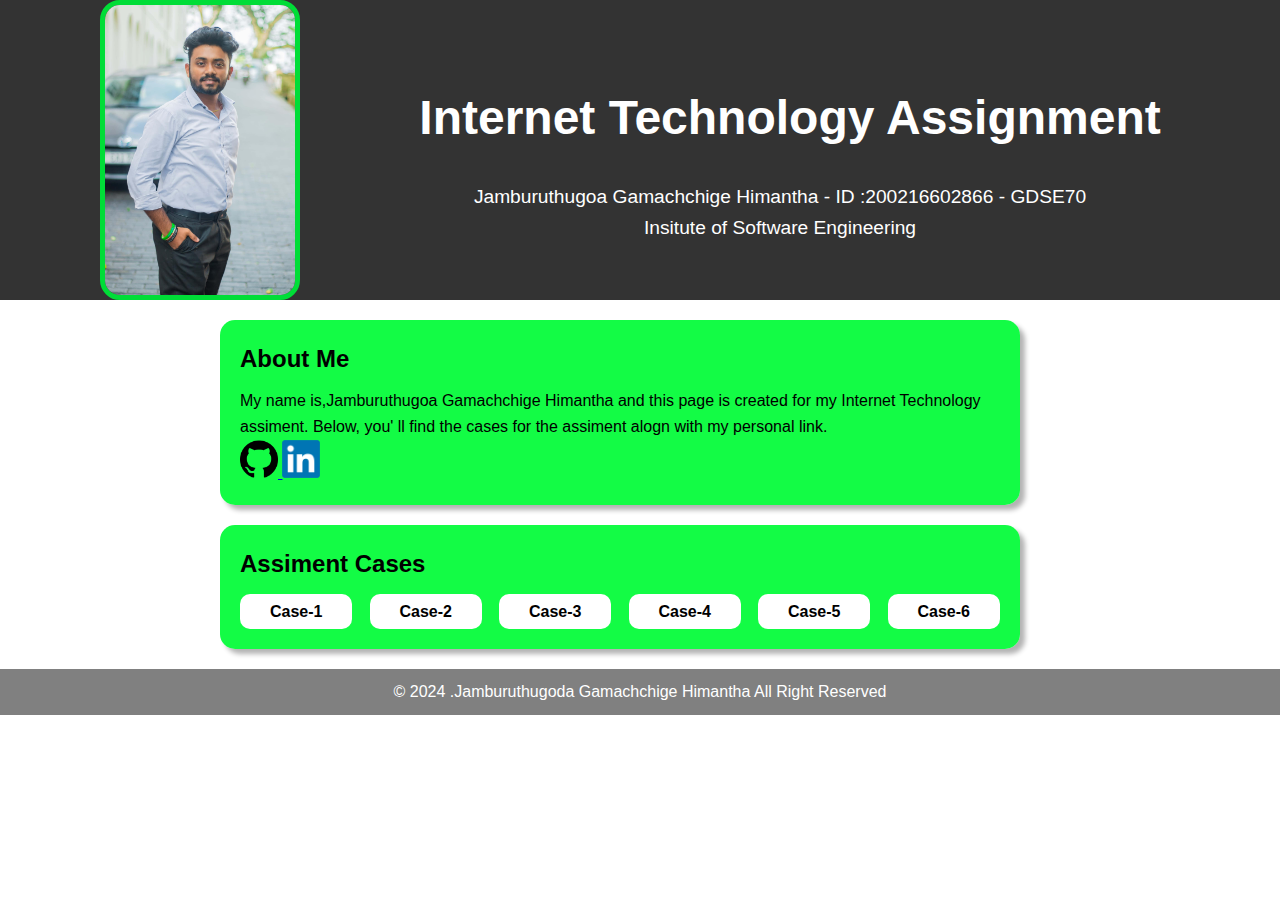
<file: index.html>
<!DOCTYPE html>
<html lang="en">
<head>
    <meta charset="UTF-8">
    <meta name="viewport" content="width=device-width, initial-scale=1.0">
    <title>IT assignment-GDSE70</title>
    <link rel="stylesheet" href="/Css/index.css">

</head>
<body>
    <header>
        <div class="logo">

          <img src="/Assests/Images/home.jpg" alt="myLogo"></img>

          <div class="header-text">
             <h1>Internet Technology Assignment </h1>
             <p>Jamburuthugoa Gamachchige Himantha - ID :200216602866 - GDSE70  <br>
                Insitute of Software Engineering
             </p>
                
          </div>

        
        </div>
    </header>

   <section class="about">

    <h2>About Me</h2>
    <p>My name is,Jamburuthugoa Gamachchige Himantha and this page is created for my Internet Technology assiment. Below, you' ll find the cases for the assiment alogn with my personal link. </p>
        <a href="https://github.com/Himanthajaga">
            <img src="/Assests/Images/github.png" alt="github icon">

        </a>
       
        <a href="https://www.linkedin.com/in/himantha-gamachchige-35792b28b/">
            <img src="Assests/Images/linked.png" alt="linkdin icon">
        </a>
         
    
    </section>
   
<section class="assignment">
    <h2>Assiment Cases</h2>
    <nav>
        <ol>
            <li><a href="/Pages/Case1.html " target="_blank">Case-1</a></li>
            <li><a href="/Pages/Case2.html" target="_blank">Case-2</a></li>
            <li><a href="/Pages/Case3.html" target="_blank">Case-3</a></li>
            <li><a href="/Pages/Case4.html" target="_blank">Case-4</a></li>
            <li><a href=" /Pages/Case5.html" target="_blank">Case-5</a></li>
            <li><a href="/Pages/Case6.html" target="_blank">Case-6</a></li>
        </ol>
    </nav>


</section>


<footer>
    <p>&copy; 2024 .Jamburuthugoda Gamachchige Himantha All Right Reserved</p>
</footer>

    
    
</body>
</html>
</file>
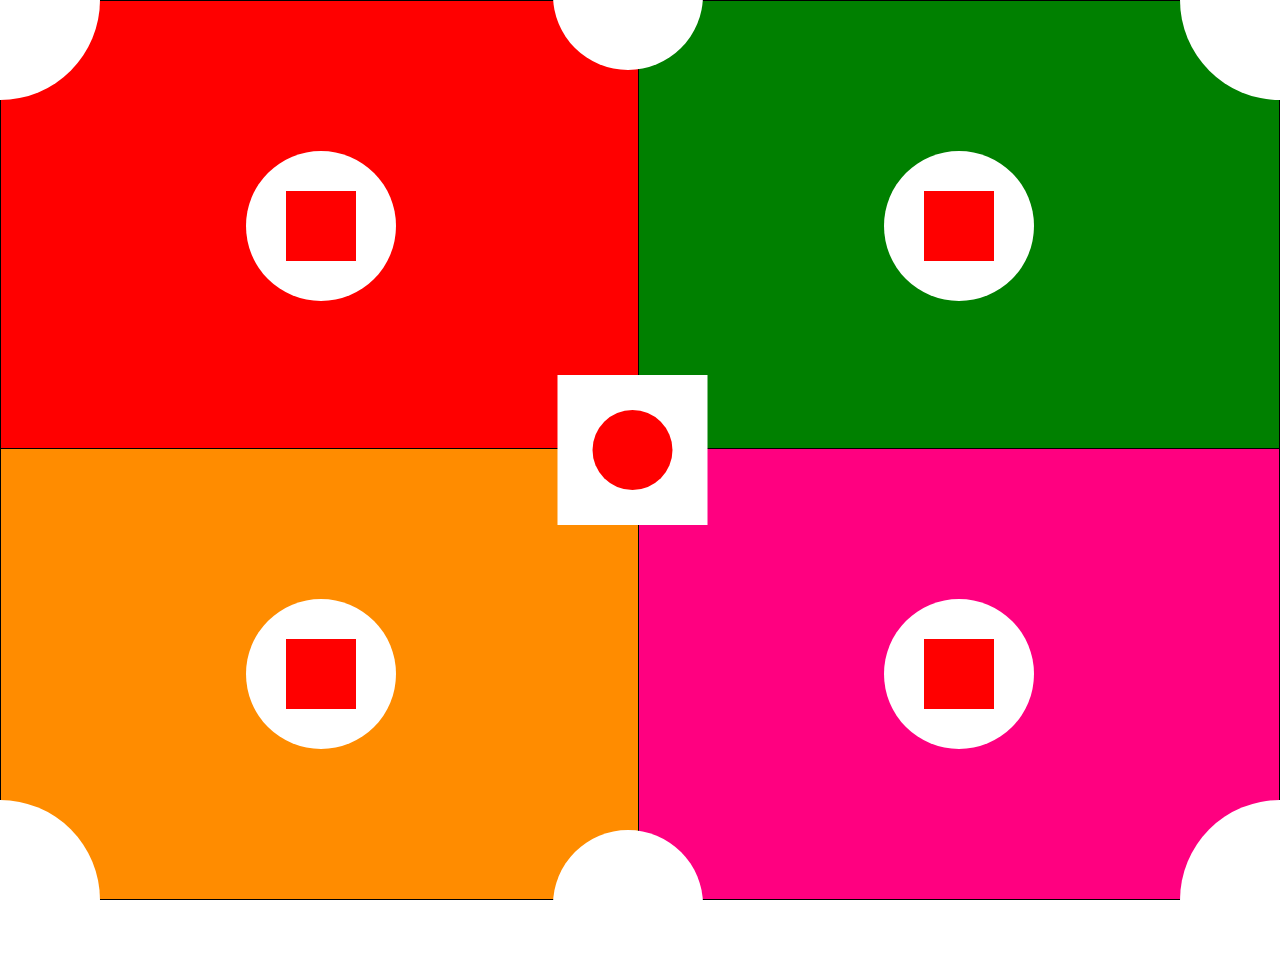
<file: Pages/Case1.html>
<!DOCTYPE html>
<html lang="en">
  <head>
    <meta charset="UTF-8" />
    <meta name="viewport" content="width=device-width, initial-scale=1.0" />
    <title>Case1</title>
    <link rel="stylesheet" href="/Css/Case1.css" />
  </head>
  <body>
 
      <div class="box box1">
        <div class="inside-circle">
          <div class="small-square"></div>
        </div>
      </div>
      <div class="box box2">
        <div class="inside-circle">
          <div class="small-square"></div>
        </div>
      </div>
      <div class="box box3">
        <div class="inside-circle">
          <div class="small-square"></div>
        </div>
      </div>
      <div class="box box4">
        <div class="inside-circle">
          <div class="small-square"></div>
        </div>
      </div>
   
    <div class="circle-top-left"></div>
    <div class="circle-top-right"></div>
    <div class="circle-top-center"></div>

    <div class="circle-bottom-left"></div>
    <div class="circle-bottom-right"></div>
    <div class="circle-bottom-center"></div>

    <div class="middle-square">
      <div class="small-circle"></div>
    </div>
  </body>
</html>
</file>
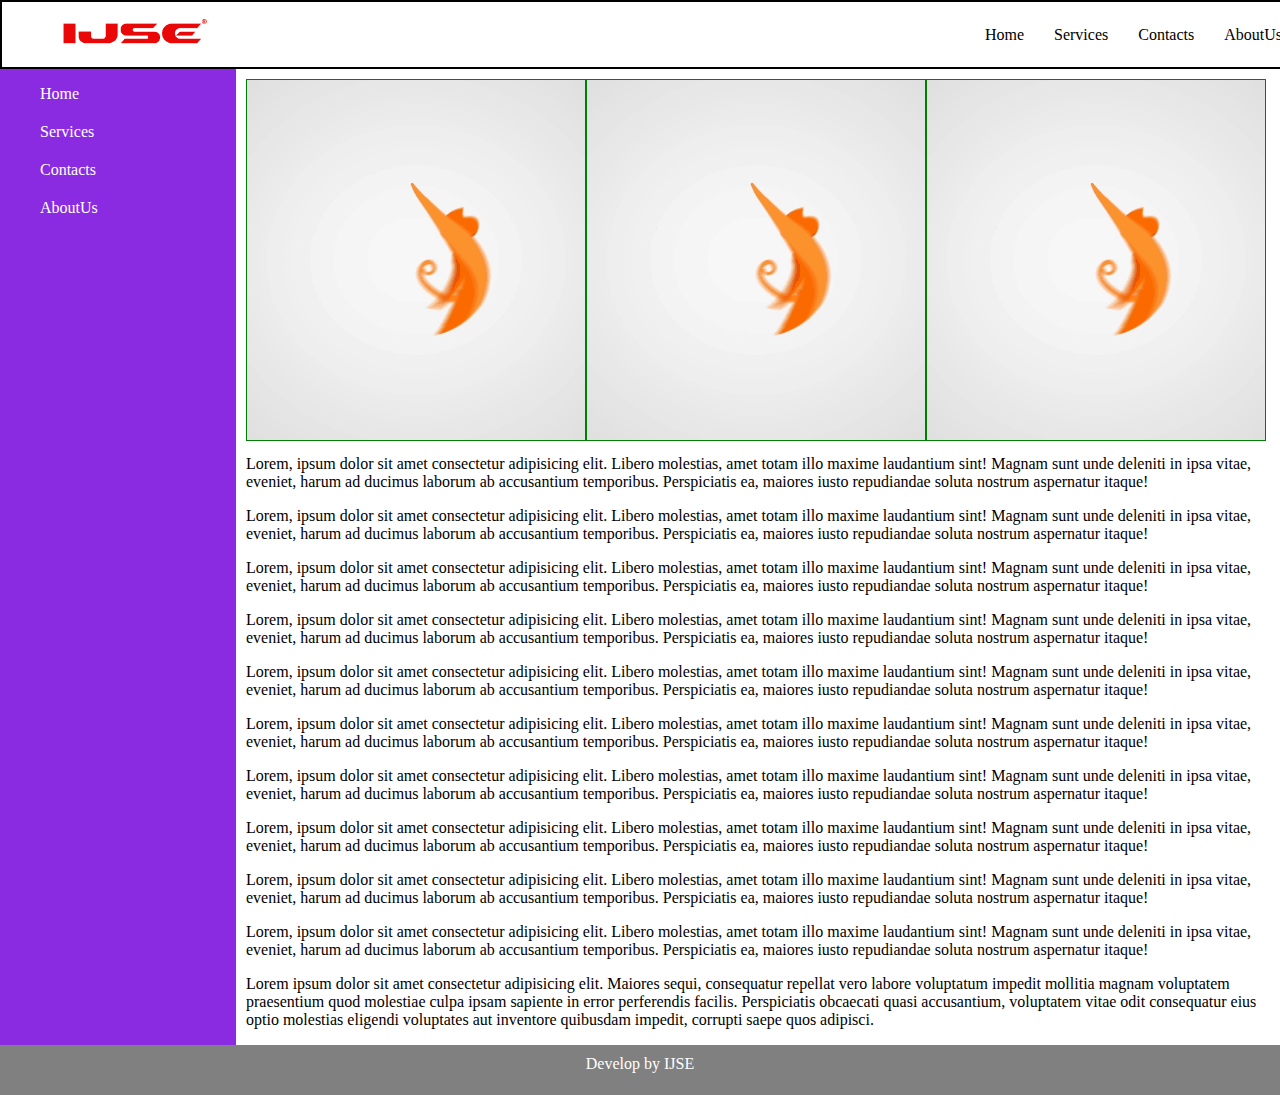
<file: Pages/Case2.html>
<!DOCTYPE html>
<html lang="en">
  <head>
    <meta charset="UTF-8" />
    <meta name="viewport" content="width=device-width, initial-scale=1.0" />
    <title>Case-2</title>

    <link rel="stylesheet" href="/Css/Case2.css" />
  </head>
  <body>
    <div>
      <header>
        <a href="#"><img src="/Assests/Images/ijse2.png" alt="ijse-pix" /></a>

        <nav>
          <ul>
            <li><a href="#Home">Home</a></li>
            <li><a href="#services">Services</a></li>
            <li><a href="#Contacts">Contacts</a></li>
            <li><a href="#AboutUs">AboutUs</a></li>
          </ul>
        </nav>
      </header>
    </div>

    <main>
      <div class="sidebar">
        <nav>
          <ul>
            <li><a href="#home">Home</a></li>
            <li><a href="#services">Services</a></li>
            <li><a href="#contcts">Contacts</a></li>
            <li><a href="#aboutus">AboutUs</a></li>
          </ul>
        </nav>
      </div>

      <div class="content">
        <div class="box">
          <img src="/Assests/Images/monkey.gif" alt="box image" />

          <img src="/Assests/Images/monkey.gif" alt="box-image2" />

          <img src="/Assests/Images/monkey.gif" alt="box-imagee3" />
        </div>

        <p>
          Lorem, ipsum dolor sit amet consectetur adipisicing elit. Libero
          molestias, amet totam illo maxime laudantium sint! Magnam sunt unde
          deleniti in ipsa vitae, eveniet, harum ad ducimus laborum ab
          accusantium temporibus. Perspiciatis ea, maiores iusto repudiandae
          soluta nostrum aspernatur itaque!
        </p>
        <p>
          Lorem, ipsum dolor sit amet consectetur adipisicing elit. Libero
          molestias, amet totam illo maxime laudantium sint! Magnam sunt unde
          deleniti in ipsa vitae, eveniet, harum ad ducimus laborum ab
          accusantium temporibus. Perspiciatis ea, maiores iusto repudiandae
          soluta nostrum aspernatur itaque!
        </p>
        <p>
          Lorem, ipsum dolor sit amet consectetur adipisicing elit. Libero
          molestias, amet totam illo maxime laudantium sint! Magnam sunt unde
          deleniti in ipsa vitae, eveniet, harum ad ducimus laborum ab
          accusantium temporibus. Perspiciatis ea, maiores iusto repudiandae
          soluta nostrum aspernatur itaque!
        </p>
        <p>
          Lorem, ipsum dolor sit amet consectetur adipisicing elit. Libero
          molestias, amet totam illo maxime laudantium sint! Magnam sunt unde
          deleniti in ipsa vitae, eveniet, harum ad ducimus laborum ab
          accusantium temporibus. Perspiciatis ea, maiores iusto repudiandae
          soluta nostrum aspernatur itaque!
        </p>
        <p>
          Lorem, ipsum dolor sit amet consectetur adipisicing elit. Libero
          molestias, amet totam illo maxime laudantium sint! Magnam sunt unde
          deleniti in ipsa vitae, eveniet, harum ad ducimus laborum ab
          accusantium temporibus. Perspiciatis ea, maiores iusto repudiandae
          soluta nostrum aspernatur itaque!
        </p>
        <p>
          Lorem, ipsum dolor sit amet consectetur adipisicing elit. Libero
          molestias, amet totam illo maxime laudantium sint! Magnam sunt unde
          deleniti in ipsa vitae, eveniet, harum ad ducimus laborum ab
          accusantium temporibus. Perspiciatis ea, maiores iusto repudiandae
          soluta nostrum aspernatur itaque!
        </p>

        <p>
          Lorem, ipsum dolor sit amet consectetur adipisicing elit. Libero
          molestias, amet totam illo maxime laudantium sint! Magnam sunt unde
          deleniti in ipsa vitae, eveniet, harum ad ducimus laborum ab
          accusantium temporibus. Perspiciatis ea, maiores iusto repudiandae
          soluta nostrum aspernatur itaque!
        </p>
        <p>
          Lorem, ipsum dolor sit amet consectetur adipisicing elit. Libero
          molestias, amet totam illo maxime laudantium sint! Magnam sunt unde
          deleniti in ipsa vitae, eveniet, harum ad ducimus laborum ab
          accusantium temporibus. Perspiciatis ea, maiores iusto repudiandae
          soluta nostrum aspernatur itaque!
        </p>
        <p>
          Lorem, ipsum dolor sit amet consectetur adipisicing elit. Libero
          molestias, amet totam illo maxime laudantium sint! Magnam sunt unde
          deleniti in ipsa vitae, eveniet, harum ad ducimus laborum ab
          accusantium temporibus. Perspiciatis ea, maiores iusto repudiandae
          soluta nostrum aspernatur itaque!
        </p>
        <p>
          Lorem, ipsum dolor sit amet consectetur adipisicing elit. Libero
          molestias, amet totam illo maxime laudantium sint! Magnam sunt unde
          deleniti in ipsa vitae, eveniet, harum ad ducimus laborum ab
          accusantium temporibus. Perspiciatis ea, maiores iusto repudiandae
          soluta nostrum aspernatur itaque!
        </p>

        <p>
          Lorem ipsum dolor sit amet consectetur adipisicing elit. Maiores
          sequi, consequatur repellat vero labore voluptatum impedit mollitia
          magnam voluptatem praesentium quod molestiae culpa ipsam sapiente in
          error perferendis facilis. Perspiciatis obcaecati quasi accusantium,
          voluptatem vitae odit consequatur eius optio molestias eligendi
          voluptates aut inventore quibusdam impedit, corrupti saepe quos
          adipisci.
        </p>
      </div>
    </main>

    <footer>
      <p>Develop by IJSE</p>
    </footer>
  </body>
</html>
</file>
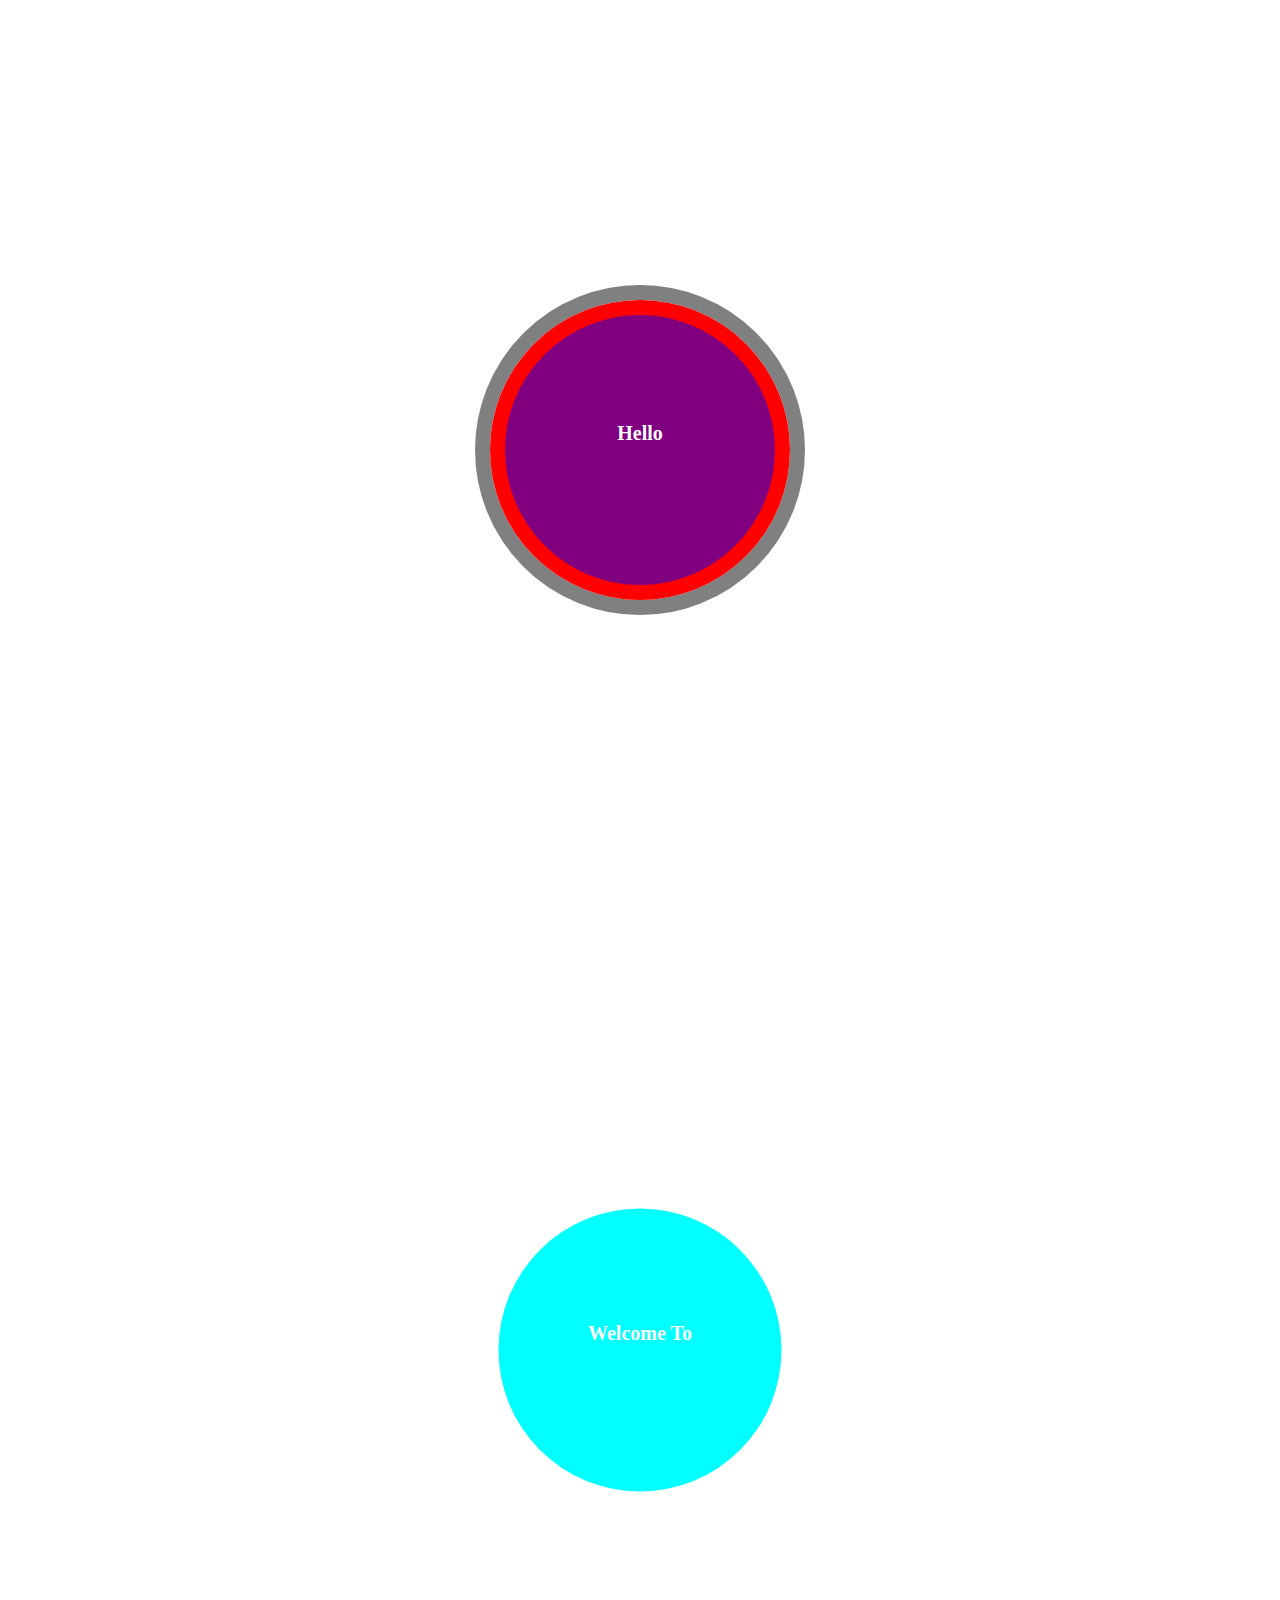
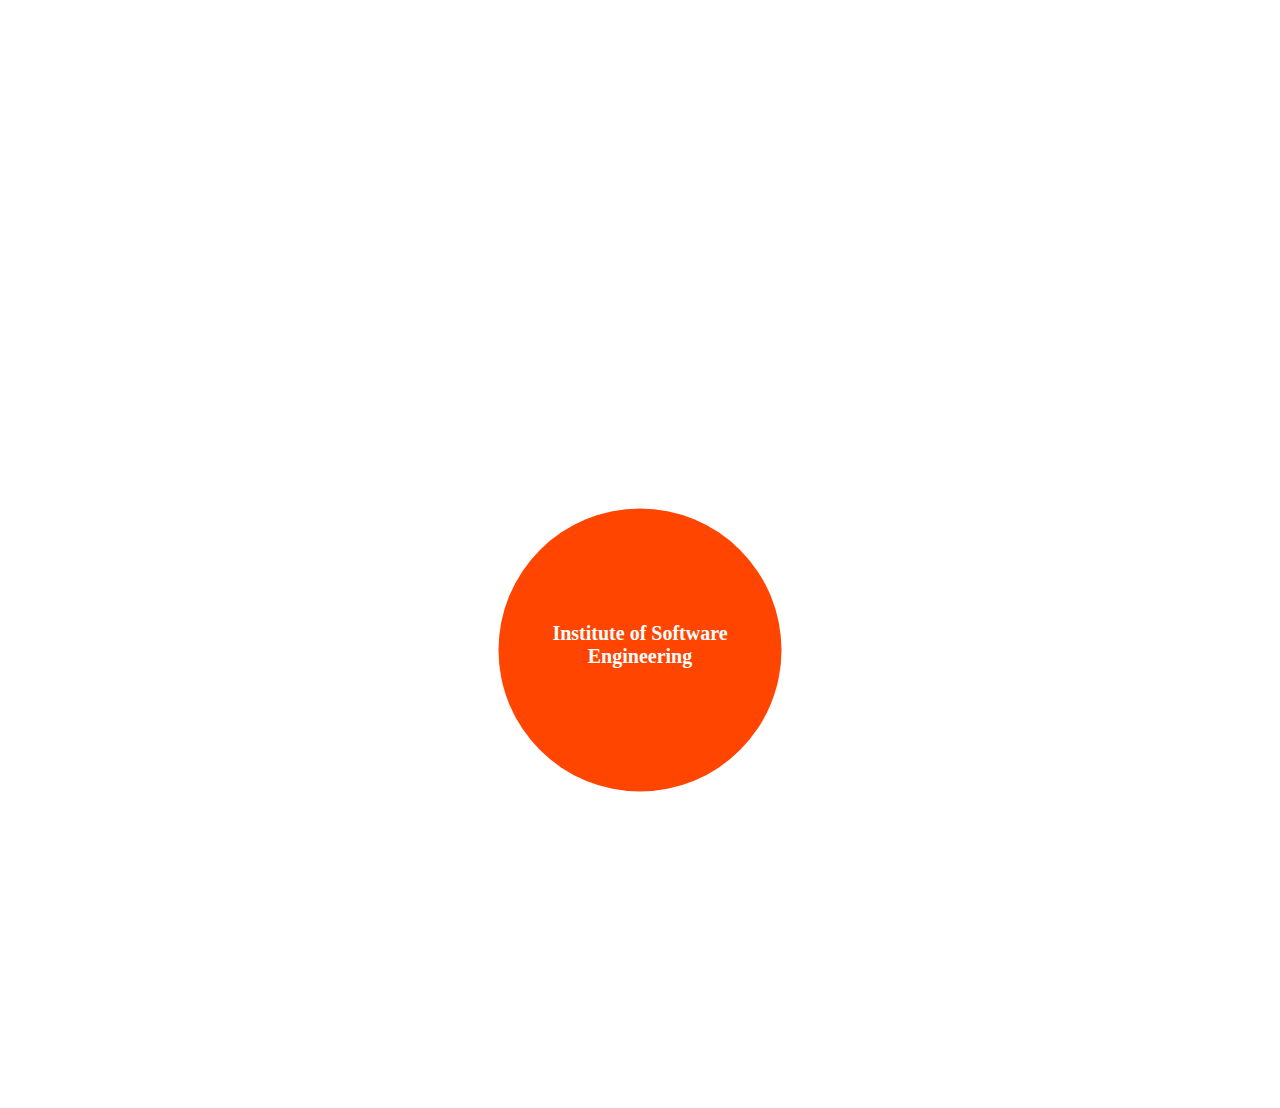
<file: Pages/Case3.html>
<!DOCTYPE html>
<html lang="en">
  <head>
    <meta charset="UTF-8" />
    <meta name="viewport" content="width=device-width, initial-scale=1.0" />
    <title>Case-3</title>
    <link rel="stylesheet" href="/Css/Case3.css" />
  </head>
  <body>
    <div class="circle-container">
      <div class="circle-2 bg-color-purple">
        <div class="circle-text">Hello</div>
      </div>
    </div>

    <div class="circle-container">
      <div class="circle-2 bg-color-aqua">
        <div class="circle-text">Welcome To</div>
      </div>
    </div>

    <div class="circle-container">
      <div class="circle-2 bg-color-orange">
        <div class="circle-text">Institute of Software Engineering</div>
      </div>
    </div>

    <div class="circle">
      <div class="circle-1"></div>
    </div>
  </body>
</html>
</file>
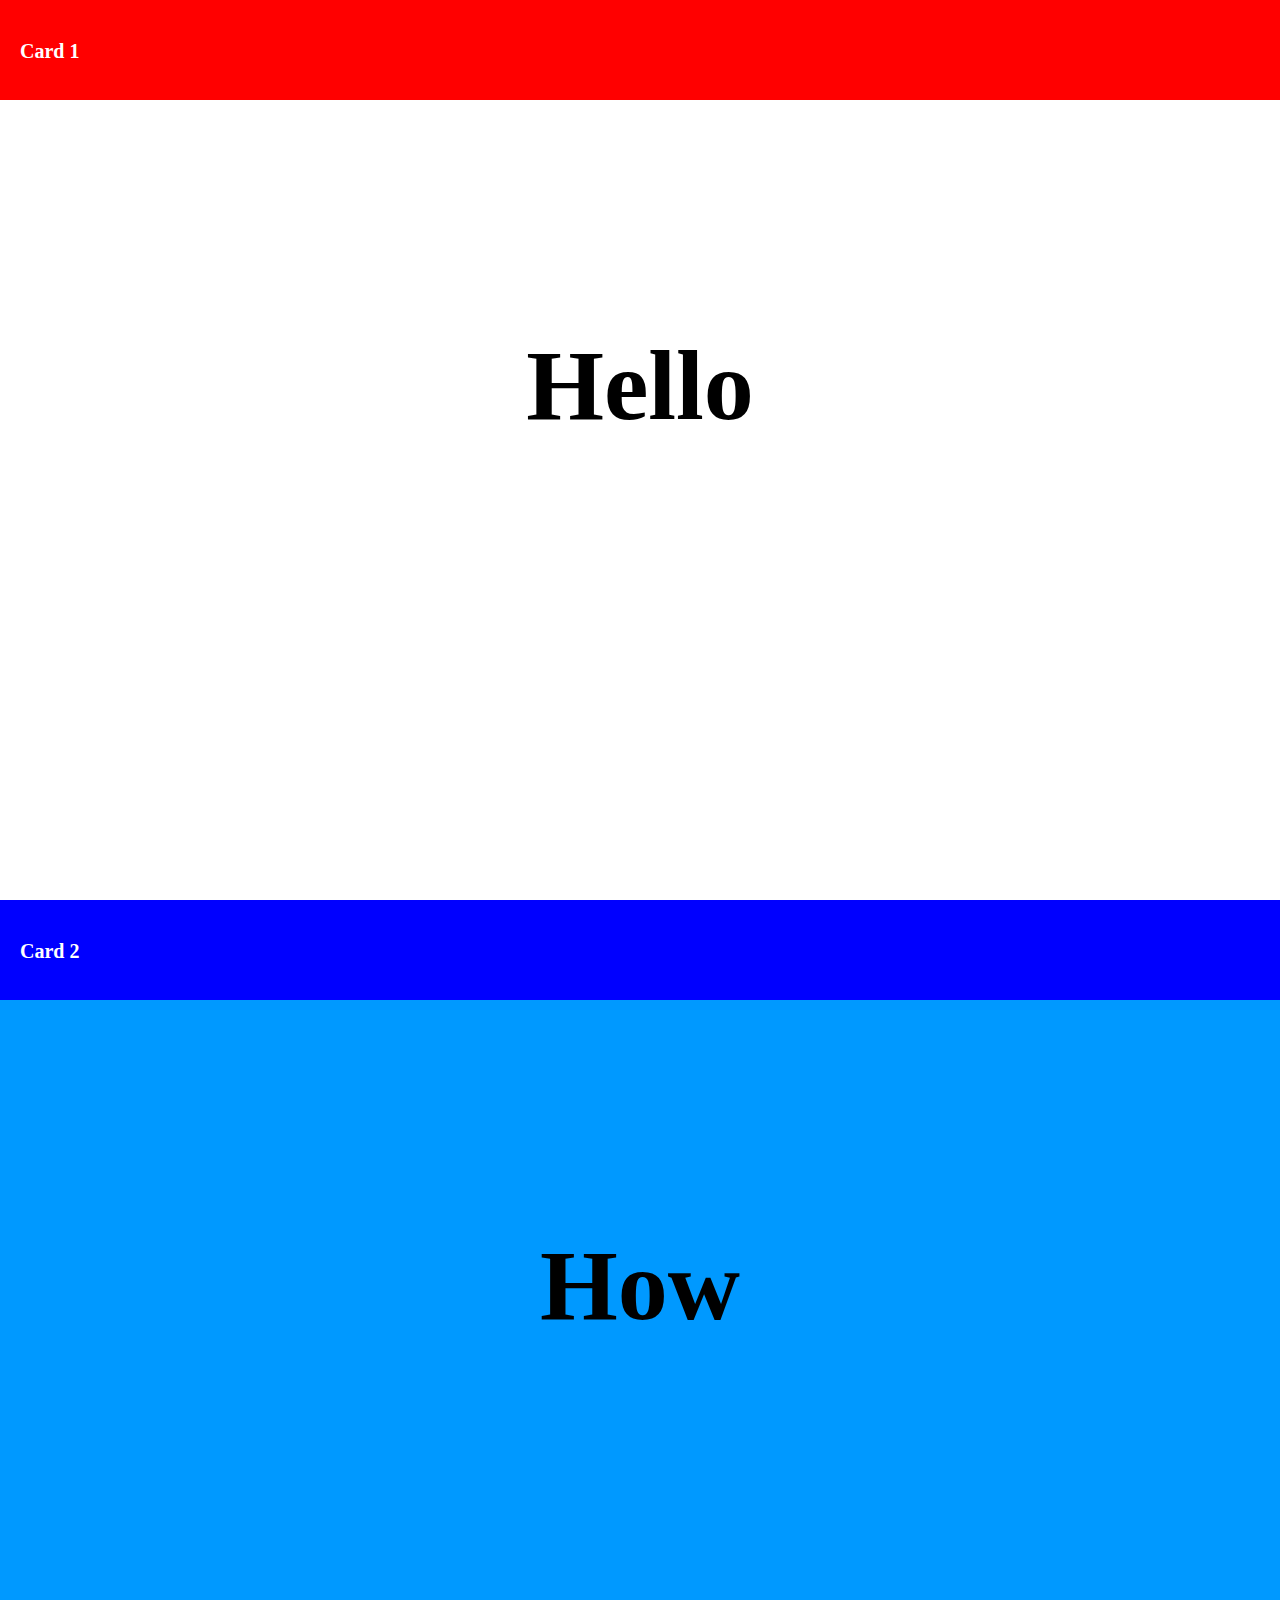
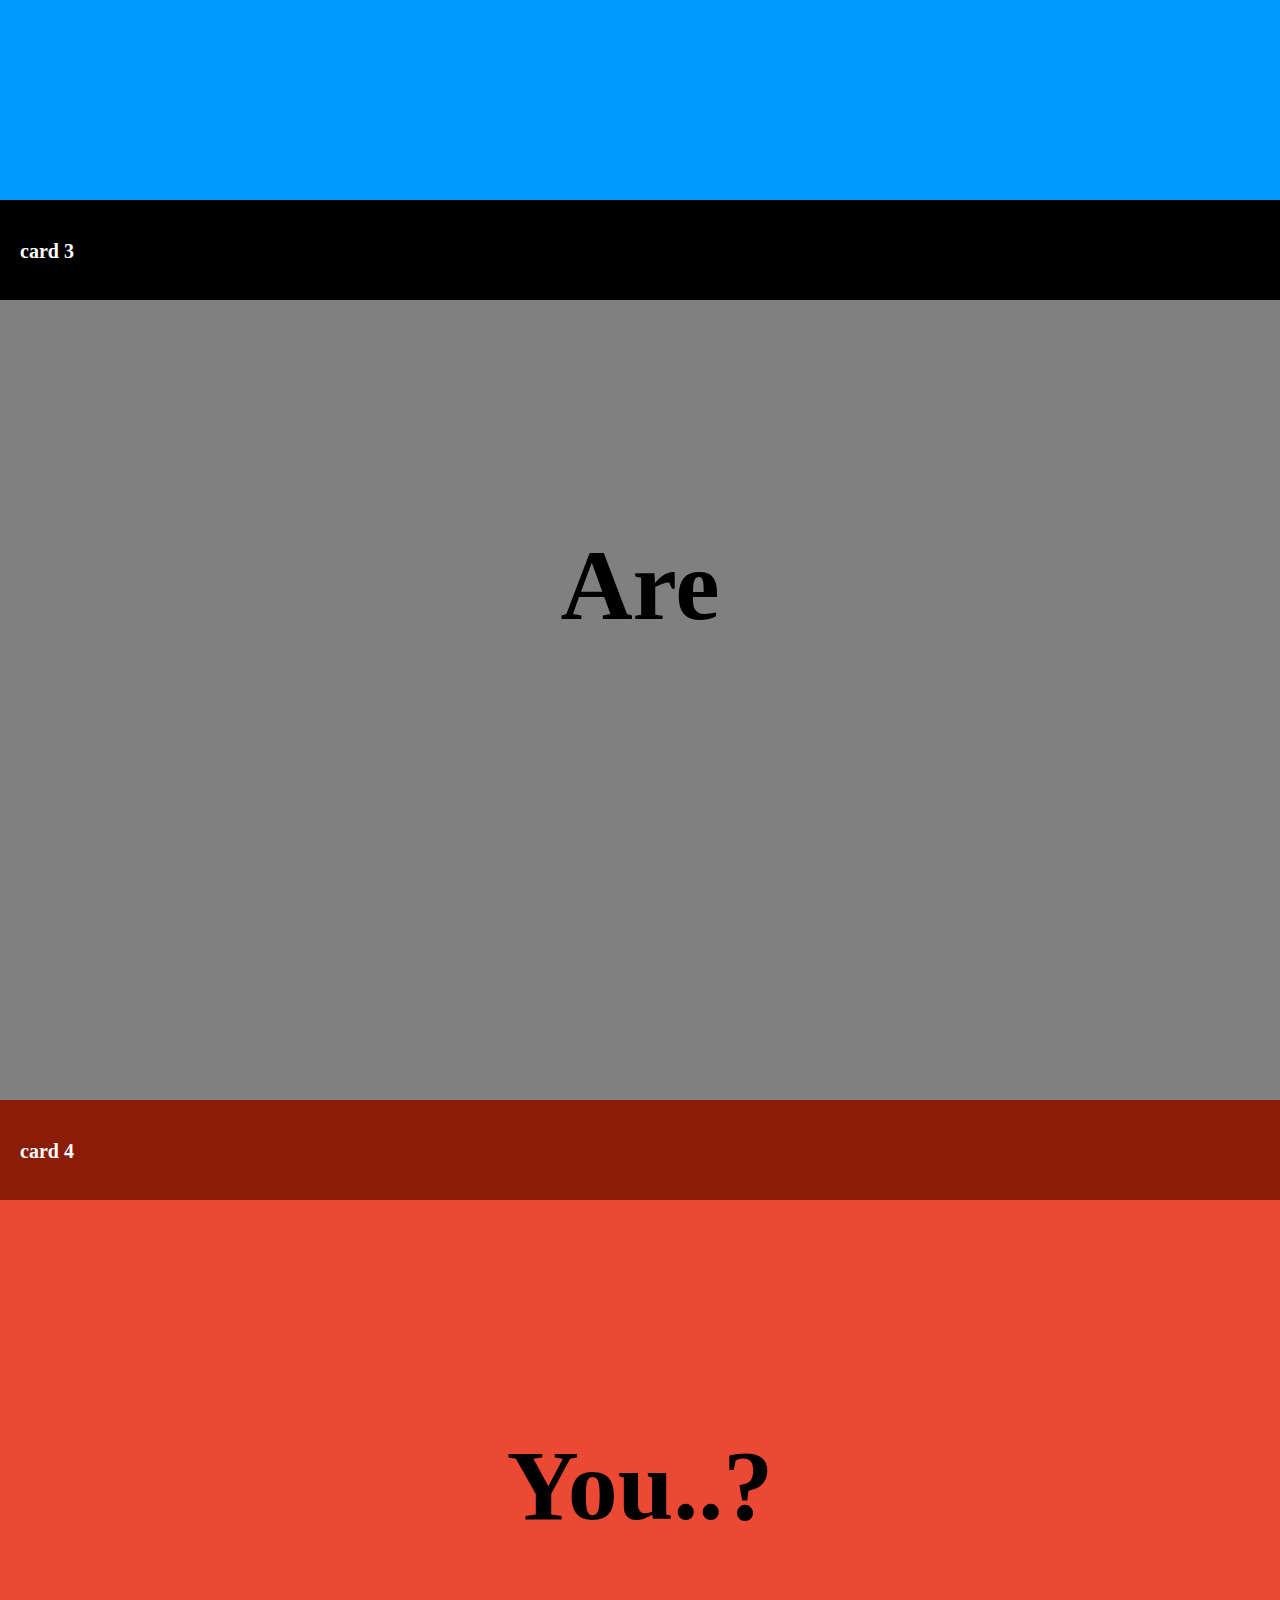
<file: Pages/Case4.html>
<!DOCTYPE html>
<html lang="en">
<head>
    <meta charset="UTF-8">
    <meta name="viewport" content="width=device-width, initial-scale=1.0">
    <title>Case-4</title>
    <link rel="stylesheet" href="/Css/Case4.css">
</head>
<body>
    <div class="box bg-color-white">
        
        <div class="box-2">
            <div class="box-text">
                Card 1
            </div>

        </div>
        <p class="paragraph">Hello</p>
        
        
    </div>

    <div class="box bg-color-blue">

        <div class="box-3">
            <div class="box-text">
                Card 2
            </div>

        </div>
        <p class="paragraph">How</p>

    </div>

    <div class="box bg-color-gray">
        <div class="box-4">
            <div class="box-text">
                card 3
            </div>
            

        </div>
        <p class="paragraph">Are</p>
    </div>


    <div class="box bg-color-orange">
        <div class="box-5">
            <div class="box-text">
                card 4
            </div>
           
        </div>
        <p class="paragraph">You..?</p>
    </div>

    

    
</body>
</html>
</file>
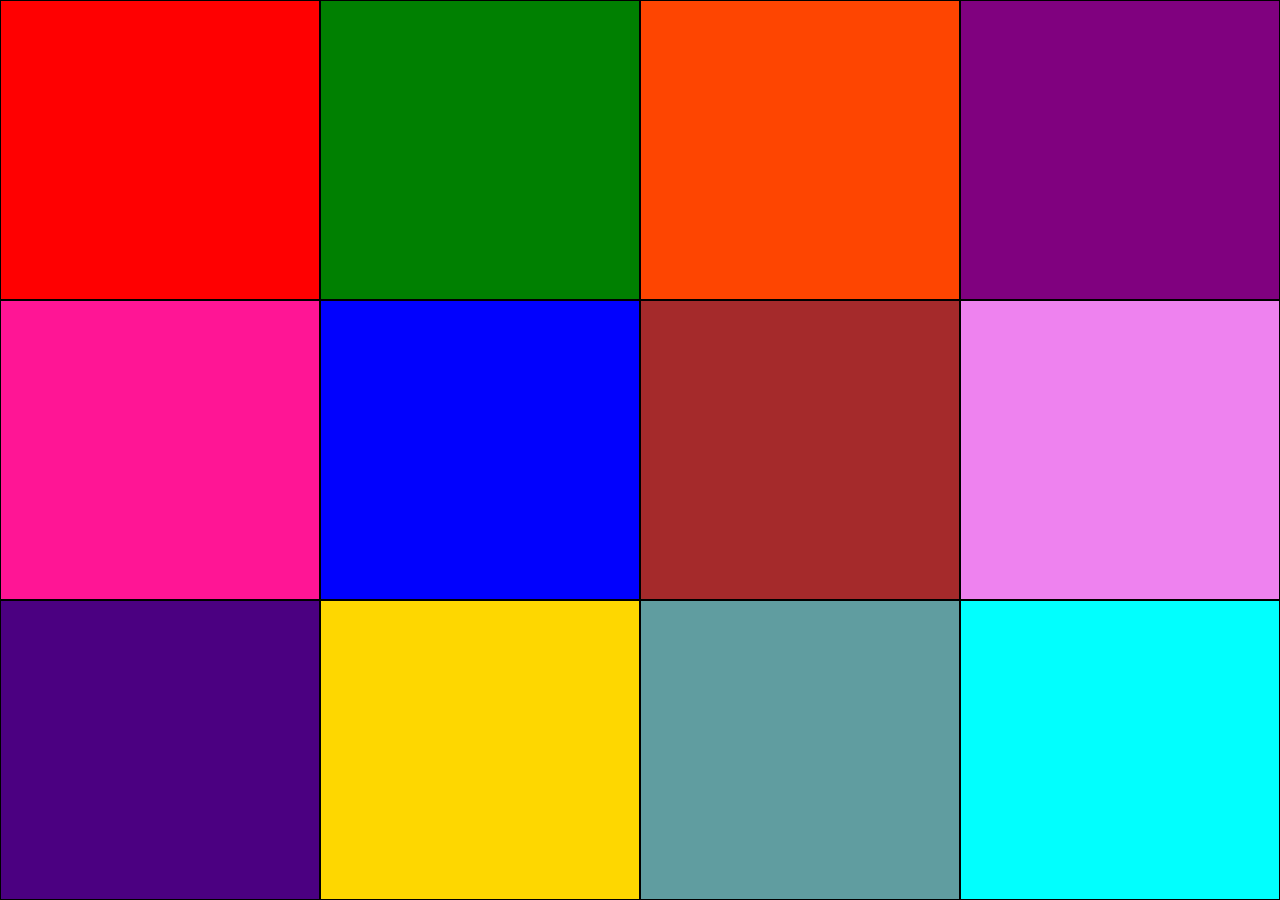
<file: Pages/Case5.html>
<!DOCTYPE html>
<html lang="en">
  <head>
    <meta charset="UTF-8" />
    <meta name="viewport" content="width=device-width, initial-scale=1.0" />
    <title>case 05</title>
    <link rel="stylesheet" href="/Css/Case5.css">
  </head>
  <body>
    <main>
        <div class="container">
          <div class="item item-1"></div>
          <div class="item item-2"></div>
          <div class="item item-3"></div>
          <div class="item item-4"></div>
          <div class="item item-5"></div>
          <div class="item item-6"></div>
          <div class="item item-7"></div>
          <div class="item item-8"></div>
          <div class="item item-9"></div>
          <div class="item item-10"></div>
          <div class="item item-11"></div>
          <div class="item item-12"></div>
        </div>
    </main>
  </body>
</html>
</file>
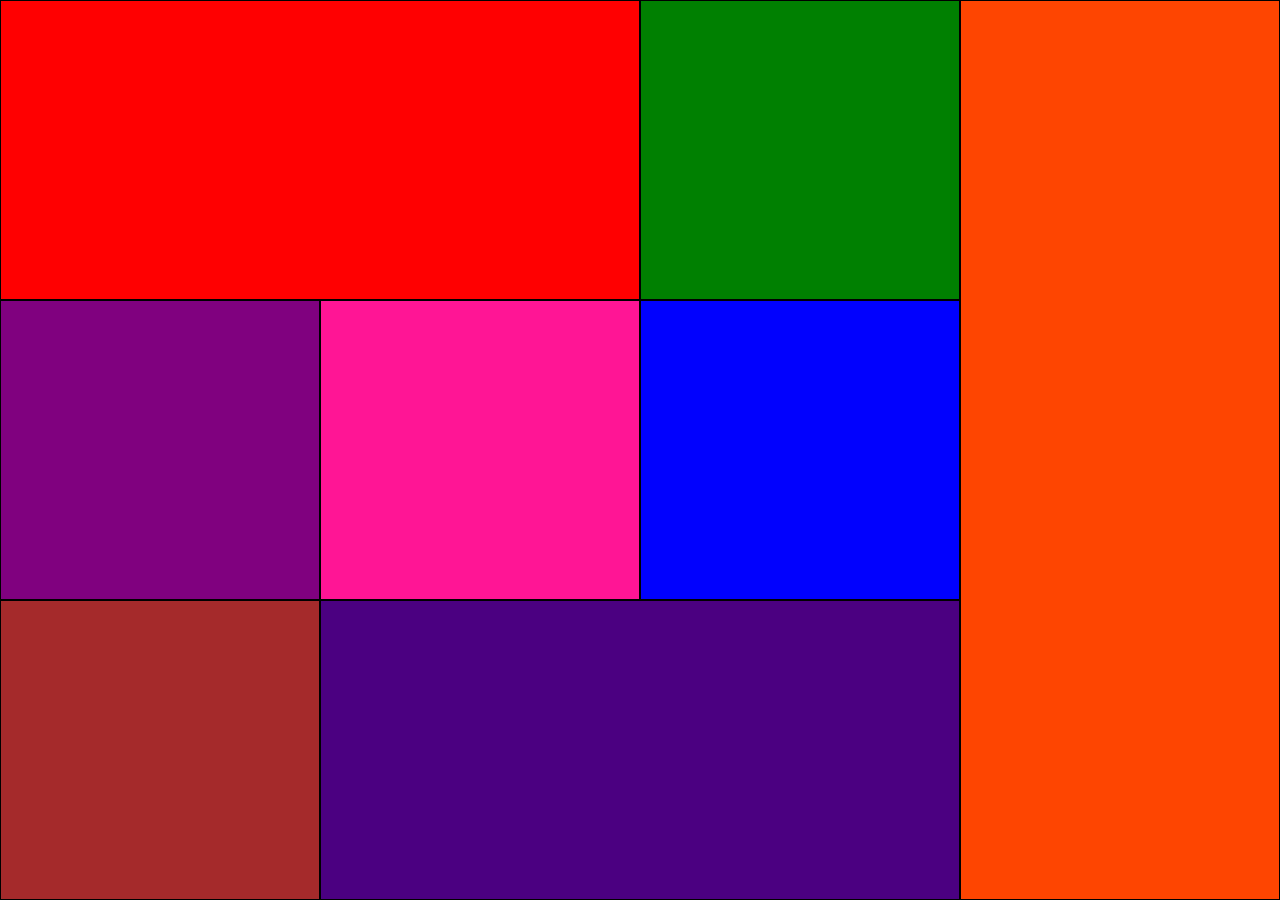
<file: Pages/Case6.html>
<!DOCTYPE html>
<html lang="en">
  <head>
    <meta charset="UTF-8" />
    <meta name="viewport" content="width=device-width, initial-scale=1.0" />
    <link rel="stylesheet" href="/Css/Case6.css" />
    <title>Case 06</title>
  </head>
  <body>
    <main>
      <div class="container">
        <div class="item item-1"></div>
        <div class="item item-2"></div>
        <div class="item item-3"></div>
        <div class="item item-4"></div>
        <div class="item item-5"></div>
        <div class="item item-6"></div>
        <div class="item item-7"></div>
        <div class="item item-8"></div>
      </div>
    </main>
  </body>
</html>
</file>
<file: Css/index.css>
*{
    margin: 0%;
    padding: 0%;
    box-sizing: border-box;
}

body{
    font-family: Arial, Helvetica, sans-serif;
    line-height: 1.6;
    background-color: #ffffff;
}
header{
    background-color: #333;
    color: white;
    /* padding: 10px 0; */
    text-align: center;
    height: 300px;
}


.logo img{
    margin-left: 100px;
    float: left;
    border-radius: 20px;
    border: 5px solid rgb(0, 221, 55);
    width: 200px;
    height: 300px;
   
   

}

.header-text h1{
    padding-top: 80px;
    margin-left: 220px;
    font-size: 3em;

}
.header-text p{
    padding: 20px;
     margin-left: 220px; 
     margin: 5px 0; 
    font-size: 1.2em;
}


.about,.assignment{
    margin-top: 20px;
    margin-bottom: 20px;
    max-width: 800px;
    margin-left: 220px;
    padding: 20px;
    background-color: white;
    border-radius: 15px;
    box-shadow: 5px 5px 5px rgba(0, 0, 0, 0.3);
    background-color: rgba(8, 252, 61, 0.956);


}
.about h2 p{
    font-size: 25px;
}


h2{
    margin-bottom: 10px;
}
nav ol{
    list-style-type: none;
    display: flex;
    justify-content: space-between;
  
   

}
nav ol li a{
    display: inline-block;
    text-decoration: none;
    text-align: center;
    color: #000000;
    background-color: #ffffff;
    padding: 5px 30px;
    border-radius: 10px;
    font-weight: bold;
}

nav ol li a:hover {
     background-color: #eeff00;
     transition: background-color 0.3s ease;
   
}


footer{
    text-align: center;
    padding: 10px 0;
    background-color: gray;
    color: white;
    margin-top: 20px;
}
.about img{
    max-width: 5%;
}
</file>
<file: Css/Case1.css>
body{
     margin: 0;
    padding: 0;
    width: 100vw;
    height: 100vh;
    overflow: hidden;
   
}

.box{
    height: 50vh;
    width: 50vw;
    border: 1px solid black;
    
}
.box1{
   position: absolute;
   left: 0;
   top: 0;
   background-color: red;
}
.box2{
   position: absolute;
   top: 0;
   right: 0;
   background-color: green;

}
.box3{
   position: absolute;
   bottom: 0;
   left: 0;
   background-color: darkorange;
}
.box4{
   position: absolute;
   bottom: 0;
   right: 0;
   background-color:rgb(255, 0, 128);
   
}
.circle-top-left{
    position: absolute;
    top: 0;
    left: 0;
    width: 100px;
    height: 100px;
    background-color: rgb(255, 255, 255);
    border-bottom-right-radius: 100%;
}
.circle-top-right{
    position: absolute;
    top: 0;
    right: 0;
    width: 100px;
    height: 100px;
    background-color: rgb(255, 255, 255);
    border-bottom-left-radius: 100%;
}
.circle-bottom-left{
    position: absolute;
    bottom: 0;
    left: 0;
    width: 100px;
    height: 100px;
    background-color: rgb(255, 255, 255);
    border-top-right-radius: 100%;
}
.circle-bottom-right{
    position: absolute;
    bottom: 0;
    right: 0;
    width: 100px;
    height: 100px;
    background-color: rgb(255, 255, 255);
    border-top-left-radius: 100%;
}
.circle-top-center{
    position: absolute;
    top: -80px;
    left: 50%;
    transform: translateX(-58%);
    width: 150px;
    height: 150px;
    background-color: rgb(255, 255, 255);
    border-bottom-left-radius:100% ;
    border-bottom-right-radius:100% ;
}
.circle-bottom-center{
    position: absolute;
    bottom: -80px;
    left: 50%;
    transform: translateX(-58%);
   width: 150px;
    height: 150px;
    background-color: rgb(255, 255, 255);
    border-top-left-radius:100% ;
    border-top-right-radius:100% ;
}
.inside-circle{
    position: absolute;
    top: 50%;
    left: 50%;
    transform: translate(-50%, -50%);
    width: 150px;
    height: 150px;
    background-color: rgb(255, 255, 255);
    border-radius: 100%;
}
.small-square{
    position: absolute;
    top: 50%;
    left: 50%;
    transform: translate(-50%, -50%);
    width: 70px;
    height: 70px;
    background-color: rgb(255, 0, 0);
}
.middle-square{
    position: absolute;
    top: 50%;
    left: 50%;
    transform: translate(-55%, -50%);
    width: 150px;
    height: 150px;
    background-color: rgb(255, 255, 255);
}
.small-circle{
    position: absolute;
    top: 50%;
    left: 50%;
    transform: translate(-50%, -50%);
    width: 80px;
    height: 80px;
    background-color: rgb(255, 0, 0);
    border-radius: 100%;
}
</file>
<file: Css/Case2.css>
* {
  color: black;
}

body {
  margin: 0;
  overflow-x: hidden;
  padding-right: 20px;
  height: 100vh;
}

header {
  height: 65px;
  width: 100vw;
  border: 2px solid black;
  background-color: white;
  display: flex;
  justify-content: space-between;
  align-items: center;
}

header img {
  margin-left: 10%;
  height: 10%;
  width: 30%;
}

header ul {
  list-style: none;
  display: flex;
  justify-content: space-between;
  gap: 30px;
}

ul a {
  text-decoration: none;
}

ul a:hover {
  color: red;
}

.sidebar {
  display: flex;
  flex-direction: column;
  position: relative;
  width: 20%;
  background-color: blueviolet;
  text-align: left;
}
.sidebar ul li {
  list-style: none;
}

.sidebar ul li a {
  list-style: non;
  display: flex;
  flex-direction: column;
  gap: 20px;
  color: white;
  padding-bottom: 20px;
}

main {
  display: flex;
}

.content {
  height: 100%;
  width: 80vw;
  background-color: white;
}
.box {
  margin: 10px 20px 10px 10px;
  display: flex;
  height: 40vh;
  width: 80vw;
}

.content p {
  margin-left: 10px;
}

.box img {
  height: 100%;
  width: 33%;
  border: 1px solid green;
  object-fit: cover;
}

footer {
  height: 50px;
  width: 100vw;
  text-align: center;
  background-color: gray;
}

footer > p {
  color: white;
  margin: 0;
  padding: 10px;
}
</file>
<file: Css/Case3.css>
body{
    
   margin-top: 0;

}



.circle{
    
    width: 300px;
    height: 300px;
    border: solid 15px gray;
    border-radius: 50%;
    position: fixed;
    left: 50%;
    top: 50%;
    transform: translate(-50%, -50%);




}
.circle-1{
    width: 300px;
    height: 300px;
    border: solid 15px red;
    box-sizing: border-box;
    border-radius: 50%;
    position: fixed;
    left: 50%;
    top: 50%;
    transform: translate(-50%, -50%);
  

}


.circle-2{

   width: 283px;
   height: 283px;
   border-radius: 50%;
   position: absolute;
   left: 50%;
   top: 50%;
   transform: translate(-50%, -50%);
  




}


.circle-container{
    height: 100vh;
    position: relative;
    
}




.bg-color-purple {
    background-color: purple;
}

.bg-color-aqua {
    background-color: aqua;
}

.bg-color-orange {
    background-color: orangered;
}


.circle-text{
    color: white;
    display: flex;
    justify-content: center;
    align-items: center;
    text-align: center;
    font-size: 20px;
    padding-top: 40%;
    font-weight: 700;
}
</file>
<file: Css/Case4.css>
body{
    margin: 0;
}

.box{
    height: 100vh;
}
.bg-color-white{
    background-color: white;
}

.bg-color-blue{
    background-color: rgb(0, 153, 255);
}
.bg-color-gray{
    background-color: gray;
}

.bg-color-orange{
    background-color: #eb4934;
}
.box-2{
    top: 0px;
    height: 100px;
    background-color: red;
    position: sticky;
}

.box-3{
    top: 0px;
    height: 100px;
    background-color: blue;
    position: sticky;
}
.box-4{
    top: 0px;
    height: 100px;
    background-color: black;
    position: sticky;
}

.box-5{
    top: 0px;
    height: 100px;
    background-color: rgb(139, 28, 8);
    position: sticky;
}

.box-text{

    color: white;
    display: flex;
    font-size: 20px;
    font-weight: 700;
    padding-top: 40px;
    padding-left: 20px;

    
}

.paragraph{

    color: black;
    font-size: 100px;
    font-weight: 600;
    display: flex;
    justify-content: center;
    padding-top: 10%;

}
</file>
<file: Css/Case5.css>
body {
  margin: 0px;
}

.container {
  display: grid;
  grid-template-columns: repeat(4, 1fr);
  width: 100vw;
  height: 100vh;
}

.item {
  border: 1px solid black;
 
}

.item-1 {
  background-color: #ff0001;
}

.item-2 {
  background-color: #008001;
}

.item-3 {
  background-color: #fe4501;
}

.item-4 {
  background-color: #80017f;
}

.item-5 {
  background-color: #ff1595;
}

.item-6 {
  background-color: #0101fe;
}

.item-7 {
  background-color: #a52a2b;
}

.item-8 {
  background-color: #ee82ef;
}

.item-9 {
  background-color: #4b0081;
}

.item-10 {
  background-color: #fed700;
}

.item-11 {
  background-color: #609da0;
}

.item-12 {
  background-color: #01fffe;
}
</file>
<file: Css/Case6.css>
body {
  margin: 0px;
}

.container {
  width: 100vw;
  height: 100vh;
  display: grid;
  grid-template-columns: repeat(4, 1fr);
}

.item {
  border: 1px solid black;
}

.item-1 {
  grid-column: 1/3;
  background-color: #ff0001;
}

.item-2 {
  background-color: #008001;
}

.item-3 {
  grid-column: 4/5;
  grid-row: 1/4;
  background-color: #fe4501;
}

.item-4 {
  background-color: #80017f;
}

.item-5 {
  background-color: #ff1595;
}

.item-6 {
  background-color: #0101fe;
}

.item-7 {
  background-color: #a52a2b;
}

.item-8 {
  grid-column: 2/4;
  background-color: #4b0081;
}
</file>
